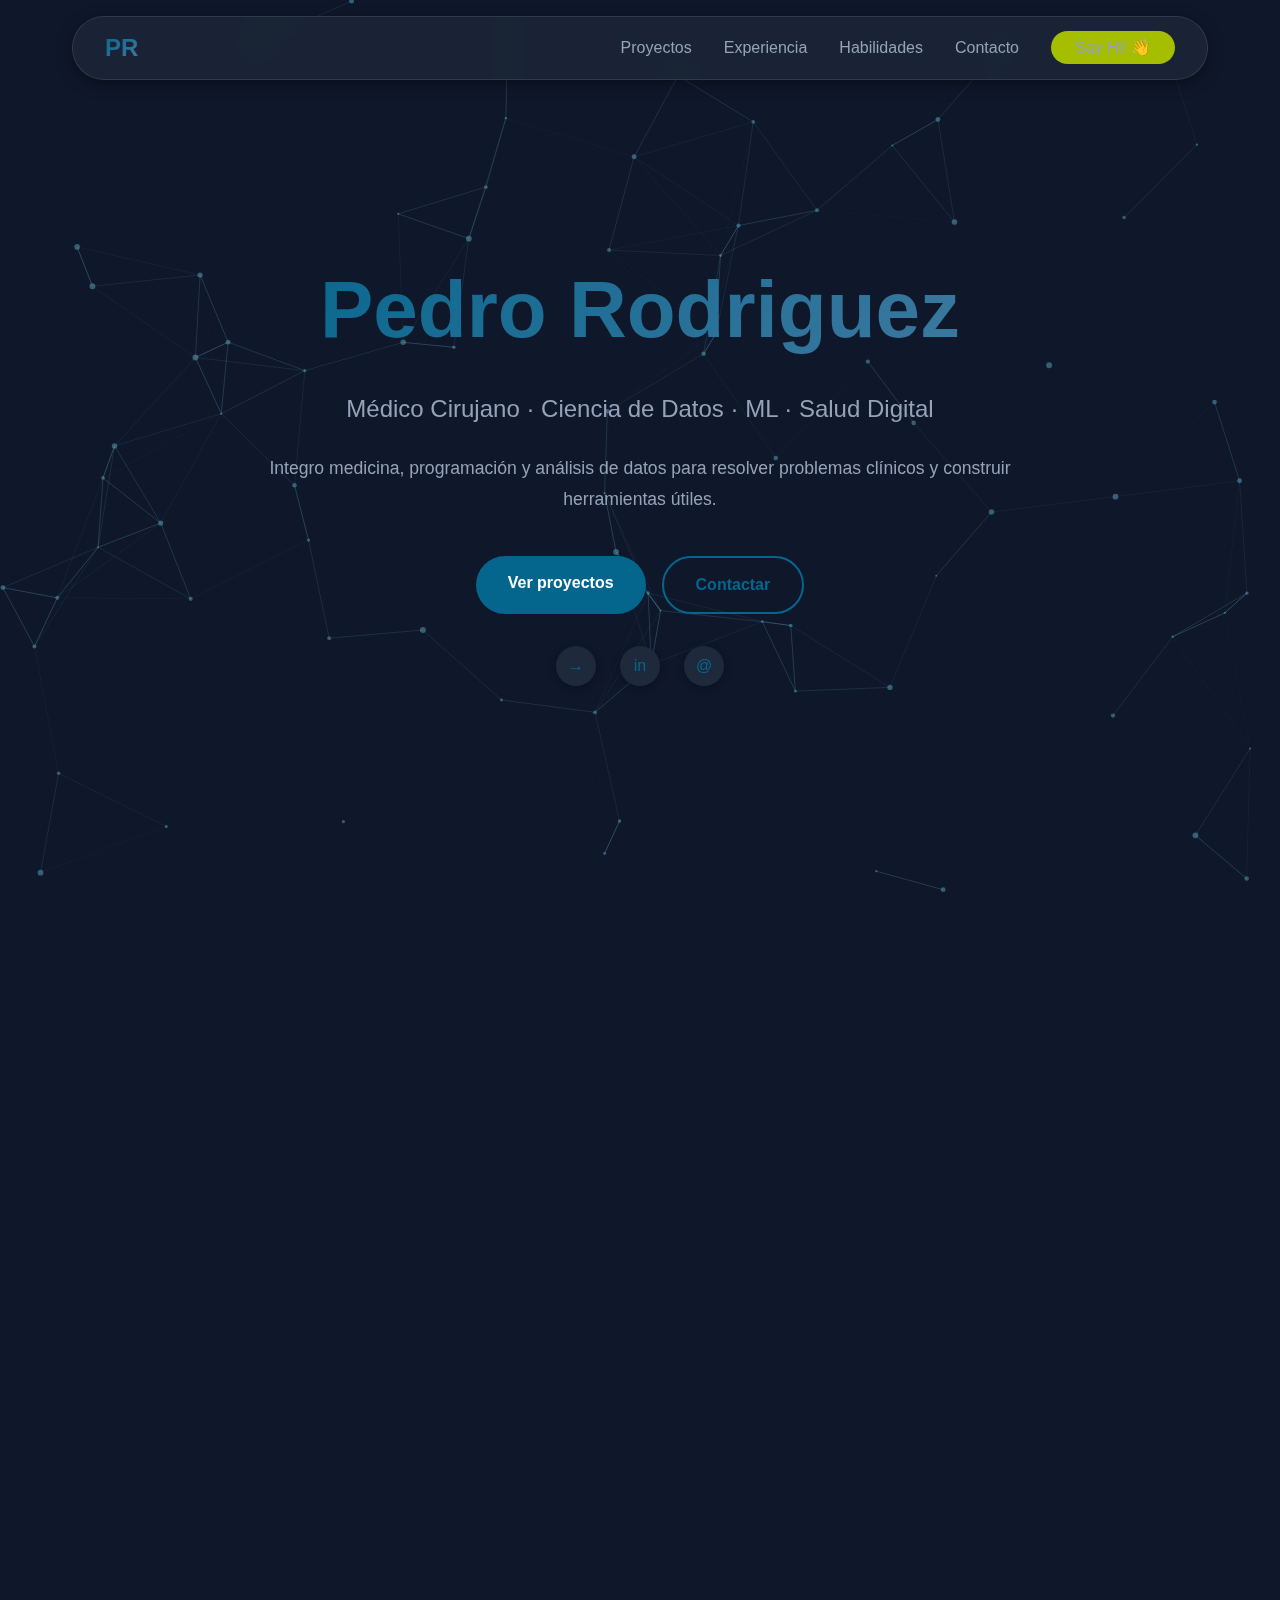
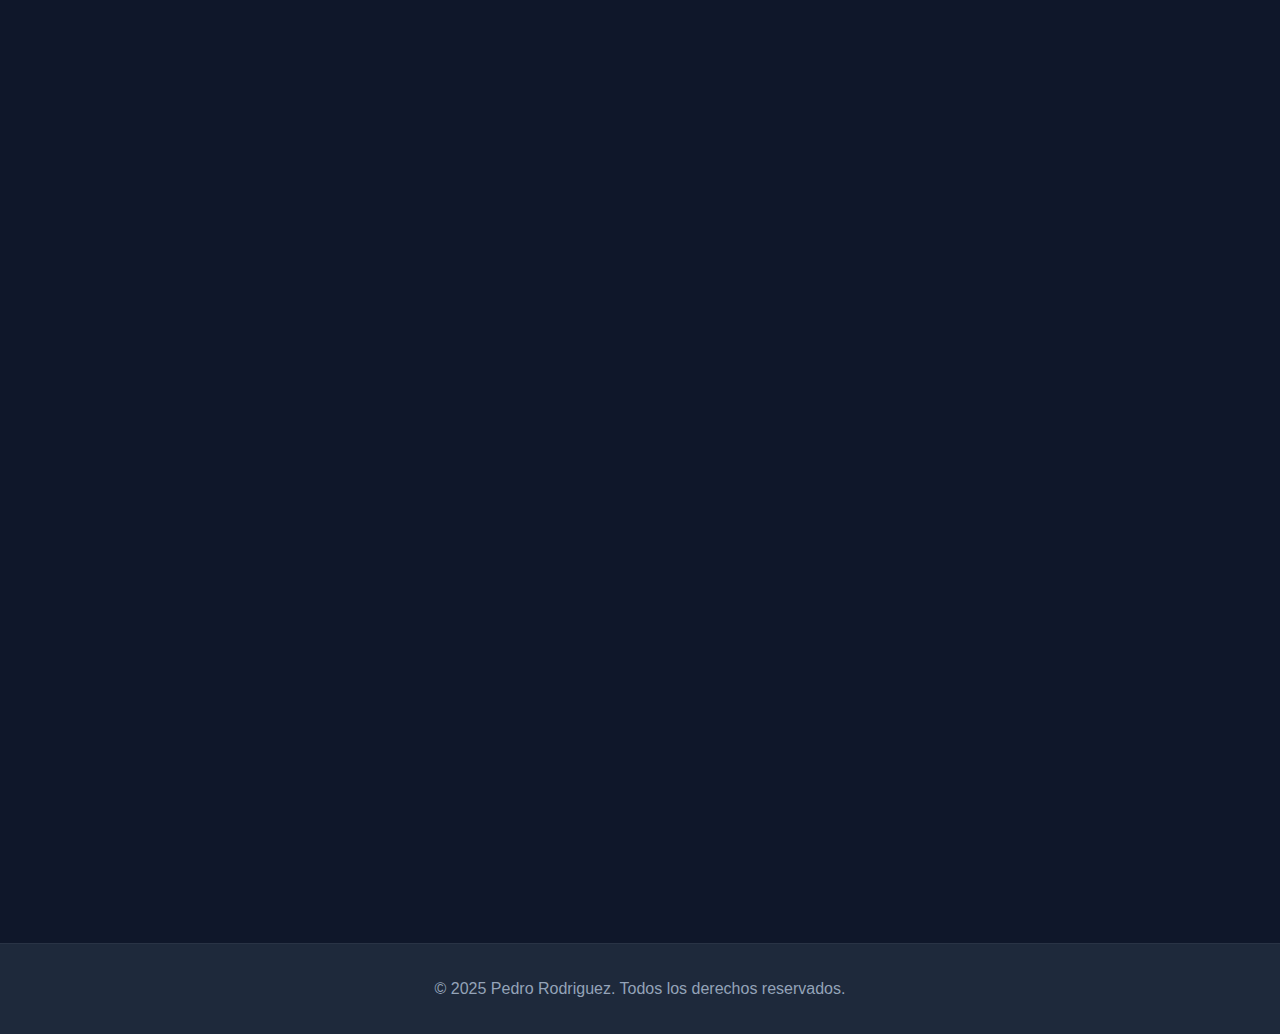
<file: pedro-rgz-enhanced-design.html>
<!DOCTYPE html>
<html lang="es">
<head>
  <meta charset="UTF-8">
  <meta name="viewport" content="width=device-width, initial-scale=1.0">
  <title>Pedro Rodriguez — Enhanced Portfolio</title>
  <style>
    :root {
      --primary: #05668d;
      --secondary: #427aa1;
      --accent: #a5be00;
      --background: #0f172a;
      --card-bg: #1e293b;
      --glass-bg: rgba(30, 41, 59, 0.7);
      --glass-border: rgba(255, 255, 255, 0.1);
      --text: #e2e8f0;
      --text-muted: #94a3b8;
      --shadow-sm: 0 2px 8px rgba(0, 0, 0, 0.3);
      --shadow-md: 0 4px 16px rgba(0, 0, 0, 0.4);
      --shadow-lg: 0 8px 32px rgba(0, 0, 0, 0.5);
      --transition: all 0.3s cubic-bezier(0.4, 0, 0.2, 1);
    }

    * {
      margin: 0;
      padding: 0;
      box-sizing: border-box;
    }

    html {
      scroll-behavior: smooth;
      font-size: 16px;
    }

    body {
      font-family: -apple-system, BlinkMacSystemFont, 'Segoe UI', Roboto, Oxygen, Ubuntu, Cantarell, sans-serif;
      background: var(--background);
      color: var(--text);
      line-height: 1.6;
      overflow-x: hidden;
      position: relative;
    }

    /* Particles Background */
    #particles-canvas {
      position: fixed;
      top: 0;
      left: 0;
      width: 100%;
      height: 100%;
      z-index: 0;
      pointer-events: none;
    }

    /* Content wrapper to sit above particles */
    .content-wrapper {
      position: relative;
      z-index: 1;
    }

    /* Header Glassmorphism - Liquid Glass Style */
    header {
      position: fixed;
      top: 0;
      left: 0;
      right: 0;
      z-index: 1000;
      padding: 1rem 0;
      transition: var(--transition);
    }

    nav {
      max-width: 1200px;
      margin: 0 auto;
      padding: 0 2rem;
    }

    .nav-container {
      display: flex;
      justify-content: space-between;
      align-items: center;
      background: var(--glass-bg);
      backdrop-filter: blur(20px);
      -webkit-backdrop-filter: blur(20px);
      border-radius: 50px;
      padding: 0.75rem 2rem;
      border: 1px solid var(--glass-border);
      box-shadow: var(--shadow-md);
      transition: var(--transition);
    }

    header.scrolled .nav-container {
      background: rgba(30, 41, 59, 0.85);
      box-shadow: var(--shadow-lg);
    }

    .logo {
      font-size: 1.5rem;
      font-weight: 700;
      background: linear-gradient(135deg, var(--primary), var(--secondary));
      -webkit-background-clip: text;
      -webkit-text-fill-color: transparent;
      background-clip: text;
    }

    .nav-links {
      display: flex;
      gap: 2rem;
      list-style: none;
      align-items: center;
    }

    .nav-links a {
      color: var(--text-muted);
      text-decoration: none;
      font-weight: 500;
      transition: var(--transition);
      position: relative;
    }

    .nav-links a.active {
      color: var(--text);
      font-weight: 600;
    }

    .nav-links a::after {
      content: '';
      position: absolute;
      bottom: -4px;
      left: 0;
      width: 0;
      height: 2px;
      background: var(--primary);
      transition: width 0.3s ease;
    }

    .nav-links a:hover::after,
    .nav-links a.active::after {
      width: 100%;
    }

    .say-hi {
      background: var(--accent);
      color: white;
      padding: 0.5rem 1.5rem;
      border-radius: 50px;
      font-weight: 600;
      transition: var(--transition);
    }

    .say-hi:hover {
      transform: translateY(-2px);
      box-shadow: var(--shadow-md);
    }

    .say-hi::after {
      display: none;
    }

    .hamburger {
      display: none;
      flex-direction: column;
      gap: 4px;
      cursor: pointer;
      padding: 0.5rem;
    }

    .hamburger span {
      width: 25px;
      height: 3px;
      background: var(--text);
      border-radius: 2px;
      transition: var(--transition);
    }

    /* Hero Section */
    .hero {
      min-height: 100vh;
      display: flex;
      align-items: center;
      justify-content: center;
      padding: 6rem 2rem 4rem;
      text-align: center;
      position: relative;
    }

    .hero-content {
      max-width: 800px;
      z-index: 1;
    }

    .hero h1 {
      font-size: clamp(3rem, 8vw, 5rem);
      font-weight: 800;
      margin-bottom: 1rem;
      background: linear-gradient(135deg, var(--primary), var(--secondary));
      -webkit-background-clip: text;
      -webkit-text-fill-color: transparent;
      background-clip: text;
    }

    .hero h2 {
      font-size: clamp(1.2rem, 3vw, 1.5rem);
      color: var(--text-muted);
      font-weight: 400;
      margin-bottom: 1.5rem;
    }

    .hero p {
      font-size: 1.1rem;
      color: var(--text-muted);
      margin-bottom: 2.5rem;
      line-height: 1.8;
    }

    .cta-buttons {
      display: flex;
      gap: 1rem;
      justify-content: center;
      flex-wrap: wrap;
      margin-bottom: 2rem;
    }

    .btn {
      padding: 0.875rem 2rem;
      border-radius: 50px;
      font-weight: 600;
      text-decoration: none;
      transition: var(--transition);
      cursor: pointer;
      border: none;
      font-size: 1rem;
    }

    .btn-primary {
      background: var(--primary);
      color: white;
    }

    .btn-primary:hover {
      background: var(--secondary);
      transform: translateY(-2px);
      box-shadow: var(--shadow-md);
    }

    .btn-ghost {
      background: transparent;
      color: var(--primary);
      border: 2px solid var(--primary);
    }

    .btn-ghost:hover {
      background: var(--primary);
      color: white;
      transform: translateY(-2px);
    }

    .social-links {
      display: flex;
      gap: 1.5rem;
      justify-content: center;
    }

    .social-links a {
      width: 40px;
      height: 40px;
      border-radius: 50%;
      background: var(--card-bg);
      display: flex;
      align-items: center;
      justify-content: center;
      color: var(--primary);
      text-decoration: none;
      transition: var(--transition);
      box-shadow: var(--shadow-sm);
    }

    .social-links a:hover {
      transform: translateY(-4px);
      box-shadow: var(--shadow-md);
      background: var(--primary);
      color: white;
    }

    /* Section Styles */
    section {
      padding: 5rem 2rem;
      max-width: 1200px;
      margin: 0 auto;
      opacity: 0;
      transform: translateY(30px);
      transition: opacity 0.6s ease, transform 0.6s ease;
    }

    section.visible {
      opacity: 1;
      transform: translateY(0);
    }

    .section-title {
      font-size: clamp(2rem, 5vw, 2.5rem);
      font-weight: 700;
      margin-bottom: 1rem;
      color: var(--text);
    }

    .section-description {
      font-size: 1.1rem;
      color: var(--text-muted);
      margin-bottom: 3rem;
      max-width: 700px;
    }

    /* About Section */
    .about-content {
      display: grid;
      gap: 2rem;
    }

    .about-text {
      font-size: 1.1rem;
      line-height: 1.8;
      color: var(--text);
      margin-bottom: 1.5rem;
    }

    .skill-tags {
      display: flex;
      flex-wrap: wrap;
      gap: 1rem;
      margin-top: 2rem;
    }

    .skill-tag {
      padding: 0.75rem 1.5rem;
      border-radius: 50px;
      background: linear-gradient(135deg, var(--primary), var(--secondary));
      color: white;
      font-weight: 600;
      transition: var(--transition);
      cursor: default;
    }

    .skill-tag:hover {
      transform: translateY(-4px);
      box-shadow: var(--shadow-lg);
    }

    /* Projects Section */
    .filter-buttons {
      display: flex;
      gap: 1rem;
      margin-bottom: 3rem;
      flex-wrap: wrap;
    }

    .filter-btn {
      padding: 0.75rem 1.5rem;
      border-radius: 50px;
      background: var(--card-bg);
      color: var(--text);
      border: 2px solid transparent;
      cursor: pointer;
      font-weight: 600;
      transition: var(--transition);
    }

    .filter-btn:hover {
      border-color: var(--primary);
    }

    .filter-btn.active {
      background: var(--primary);
      color: white;
      border-color: var(--primary);
    }

    .projects-grid {
      display: grid;
      grid-template-columns: repeat(auto-fill, minmax(300px, 1fr));
      gap: 2rem;
      margin-bottom: 2rem;
    }

    .project-card {
      background: var(--card-bg);
      border-radius: 16px;
      padding: 2rem;
      box-shadow: var(--shadow-sm);
      border: 2px solid transparent;
      transition: var(--transition);
      display: none;
    }

    .project-card.visible {
      display: block;
      animation: fadeIn 0.5s ease forwards;
    }

    @keyframes fadeIn {
      from {
        opacity: 0;
        transform: translateY(20px);
      }
      to {
        opacity: 1;
        transform: translateY(0);
      }
    }

    .project-card:hover {
      transform: translateY(-8px);
      box-shadow: var(--shadow-lg);
      border-color: var(--primary);
    }

    .project-header {
      display: flex;
      justify-content: space-between;
      align-items: start;
      margin-bottom: 1rem;
    }

    .project-title {
      font-size: 1.3rem;
      font-weight: 700;
      color: var(--text);
      margin-bottom: 0.5rem;
    }

    .project-year {
      background: var(--accent);
      color: white;
      padding: 0.25rem 0.75rem;
      border-radius: 20px;
      font-size: 0.875rem;
      font-weight: 600;
    }

    .project-description {
      color: var(--text-muted);
      margin-bottom: 1.5rem;
      line-height: 1.6;
    }

    .project-tags {
      display: flex;
      flex-wrap: wrap;
      gap: 0.5rem;
      margin-bottom: 1.5rem;
    }

    .project-tag {
      padding: 0.25rem 0.75rem;
      background: rgba(5, 102, 141, 0.2);
      color: var(--primary);
      border-radius: 12px;
      font-size: 0.875rem;
      font-weight: 500;
    }

    .project-links {
      display: flex;
      gap: 1rem;
      flex-wrap: wrap;
    }

    .project-link {
      padding: 0.5rem 1rem;
      border-radius: 8px;
      text-decoration: none;
      font-weight: 600;
      font-size: 0.875rem;
      transition: var(--transition);
    }

    .project-link.code {
      background: var(--primary);
      color: white;
    }

    .project-link.code:hover {
      background: var(--secondary);
    }

    .project-link.demo,
    .project-link.notebook {
      background: rgba(5, 102, 141, 0.2);
      color: var(--primary);
      border: 1px solid var(--primary);
    }

    .project-link.demo:hover,
    .project-link.notebook:hover {
      background: var(--primary);
      color: white;
    }

    .show-more {
      display: flex;
      justify-content: center;
      margin-top: 2rem;
    }

    /* Experience Timeline - Horizontal Scroll */
    .timeline-container {
      position: relative;
      margin-top: 3rem;
    }

    .timeline-nav {
      display: flex;
      justify-content: space-between;
      margin-bottom: 2rem;
    }

    .timeline-nav-btn {
      width: 48px;
      height: 48px;
      border-radius: 50%;
      background: var(--card-bg);
      border: 2px solid var(--primary);
      color: var(--primary);
      font-size: 1.5rem;
      cursor: pointer;
      transition: var(--transition);
      display: flex;
      align-items: center;
      justify-content: center;
    }

    .timeline-nav-btn:hover {
      background: var(--primary);
      color: white;
      transform: scale(1.1);
    }

    .timeline-wrapper {
      overflow-x: auto;
      scroll-behavior: smooth;
      scrollbar-width: thin;
      scrollbar-color: var(--primary) var(--card-bg);
      padding-bottom: 1rem;
      position: relative;
    }

    .timeline-wrapper::-webkit-scrollbar {
      height: 8px;
    }

    .timeline-wrapper::-webkit-scrollbar-track {
      background: var(--card-bg);
      border-radius: 10px;
    }

    .timeline-wrapper::-webkit-scrollbar-thumb {
      background: var(--primary);
      border-radius: 10px;
    }

    /* Fade effect for horizontal scroll */
    .fade-scroll-wrapper {
      position: relative;
    }

    .fade-scroll-wrapper::before,
    .fade-scroll-wrapper::after {
      content: "";
      position: absolute;
      top: 0;
      bottom: 20px;
      width: 4rem;
      pointer-events: none;
      z-index: 10;
    }

    .fade-scroll-wrapper::before {
      left: 0;
      background: linear-gradient(to right, var(--background) 20%, transparent);
    }

    .fade-scroll-wrapper::after {
      right: 0;
      background: linear-gradient(to left, var(--background) 20%, transparent);
    }

    .timeline {
      display: flex;
      gap: 2rem;
      padding: 2rem 0;
      min-width: min-content;
      position: relative;
    }

    /* Timeline line */
    .timeline::before {
      content: '';
      position: absolute;
      top: 3.5rem;
      left: 0;
      right: 0;
      height: 2px;
      background: #374151;
      z-index: 0;
    }

    .timeline-card-wrapper {
      position: relative;
      min-width: 320px;
      max-width: 400px;
      padding-top: 2.5rem;
    }

    /* Timeline dot */
    .timeline-card-wrapper::before {
      content: '';
      position: absolute;
      top: 3rem;
      left: 1.5rem;
      width: 1rem;
      height: 1rem;
      background: var(--primary);
      border: 2px solid var(--background);
      border-radius: 50%;
      z-index: 1;
    }

    .timeline-card {
      background: var(--card-bg);
      border-radius: 16px;
      padding: 2rem;
      box-shadow: var(--shadow-sm);
      border: 2px solid transparent;
      transition: var(--transition);
      opacity: 0;
      transform: translateY(20px);
      height: 100%;
    }

    .timeline-card.visible {
      opacity: 1;
      transform: translateY(0);
    }

    .timeline-card:hover {
      transform: translateY(-8px);
      box-shadow: var(--shadow-lg);
      border-color: var(--primary);
    }

    .timeline-year {
      display: inline-block;
      background: linear-gradient(135deg, var(--primary), var(--secondary));
      color: white;
      padding: 0.5rem 1rem;
      border-radius: 20px;
      font-weight: 700;
      margin-bottom: 1rem;
    }

    .timeline-title {
      font-size: 1.3rem;
      font-weight: 700;
      color: var(--text);
      margin-bottom: 0.5rem;
    }

    .timeline-subtitle {
      font-size: 0.95rem;
      color: var(--text-muted);
      margin-bottom: 1rem;
      font-weight: 500;
    }

    .timeline-description {
      color: var(--text-muted);
      line-height: 1.6;
      margin-bottom: 1rem;
    }

    .timeline-tags {
      display: flex;
      flex-wrap: wrap;
      gap: 0.5rem;
    }

    .timeline-tag {
      padding: 0.25rem 0.75rem;
      background: rgba(165, 190, 0, 0.2);
      color: var(--accent);
      border-radius: 12px;
      font-size: 0.875rem;
      font-weight: 600;
    }

    /* Skills Section - Grouped Style */
    .skills-container {
      background: var(--card-bg);
      border-radius: 16px;
      padding: 3rem;
      box-shadow: var(--shadow-sm);
      border: 1px solid rgba(255, 255, 255, 0.05);
    }

    .skills-grid {
      display: grid;
      grid-template-columns: repeat(auto-fit, minmax(300px, 1fr));
      gap: 3rem;
      margin-bottom: 3rem;
    }

    .skills-column h3 {
      font-size: 1.5rem;
      margin-bottom: 2rem;
      color: var(--text);
      position: relative;
      padding-bottom: 0.5rem;
    }

    .skills-column h3::after {
      content: '';
      position: absolute;
      bottom: 0;
      left: 0;
      width: 50px;
      height: 3px;
      background: linear-gradient(90deg, var(--primary), var(--secondary));
      border-radius: 10px;
    }

    .skill-item {
      margin-bottom: 2rem;
    }

    .skill-header {
      display: flex;
      justify-content: space-between;
      margin-bottom: 0.5rem;
    }

    .skill-name {
      font-weight: 600;
      color: var(--text);
    }

    .skill-percentage {
      font-weight: 700;
      color: var(--primary);
    }

    .skill-bar {
      height: 8px;
      background: rgba(5, 102, 141, 0.2);
      border-radius: 10px;
      overflow: hidden;
    }

    .skill-progress {
      height: 100%;
      background: linear-gradient(90deg, var(--primary), var(--secondary));
      border-radius: 10px;
      width: 0;
      transition: width 1.5s cubic-bezier(0.4, 0, 0.2, 1);
    }

    .skill-item.animate .skill-progress {
      width: var(--skill-width);
    }

    .skills-divider {
      height: 2px;
      background: linear-gradient(90deg, transparent, rgba(255, 255, 255, 0.1), transparent);
      margin: 2rem 0;
    }

    .soft-skills-list {
      display: grid;
      grid-template-columns: repeat(auto-fit, minmax(200px, 1fr));
      gap: 1rem;
    }

    .soft-skill-item {
      display: flex;
      align-items: center;
      gap: 0.75rem;
      color: var(--text);
      font-size: 1rem;
    }

    .soft-skill-icon {
      width: 24px;
      height: 24px;
      background: var(--primary);
      border-radius: 50%;
      display: flex;
      align-items: center;
      justify-content: center;
      color: white;
      font-size: 0.75rem;
      flex-shrink: 0;
    }

    .certifications {
      background: var(--card-bg);
      border-radius: 16px;
      padding: 2rem;
      box-shadow: var(--shadow-sm);
      margin-top: 3rem;
      border: 1px solid rgba(255, 255, 255, 0.05);
    }

    .certifications h3 {
      font-size: 1.5rem;
      margin-bottom: 1.5rem;
      color: var(--text);
    }

    .certifications ul {
      list-style: none;
      padding: 0;
    }

    .certifications li {
      padding: 0.75rem 0;
      border-bottom: 1px solid rgba(255, 255, 255, 0.05);
      color: var(--text-muted);
      display: flex;
      align-items: center;
      gap: 0.75rem;
    }

    .certifications li:last-child {
      border-bottom: none;
    }

    .certifications li::before {
      content: '✓';
      width: 24px;
      height: 24px;
      background: var(--accent);
      color: white;
      border-radius: 50%;
      display: flex;
      align-items: center;
      justify-content: center;
      font-weight: 700;
      flex-shrink: 0;
    }

    /* Contact Section */
    .contact-links {
      display: grid;
      grid-template-columns: repeat(auto-fit, minmax(250px, 1fr));
      gap: 1.5rem;
      margin-top: 2rem;
    }

    .contact-link {
      background: var(--card-bg);
      border-radius: 16px;
      padding: 2rem;
      text-decoration: none;
      color: var(--text);
      display: flex;
      align-items: center;
      gap: 1rem;
      border: 2px solid transparent;
      transition: var(--transition);
      box-shadow: var(--shadow-sm);
    }

    .contact-link:hover {
      border-color: var(--primary);
      background: var(--primary);
      color: white;
      transform: translateY(-4px);
      box-shadow: var(--shadow-md);
    }

    .contact-icon {
      width: 48px;
      height: 48px;
      background: linear-gradient(135deg, var(--primary), var(--secondary));
      border-radius: 12px;
      display: flex;
      align-items: center;
      justify-content: center;
      color: white;
      font-size: 1.5rem;
      transition: var(--transition);
    }

    .contact-link:hover .contact-icon {
      background: white;
      color: var(--primary);
    }

    .contact-info {
      flex: 1;
    }

    .contact-label {
      font-weight: 700;
      margin-bottom: 0.25rem;
    }

    .contact-value {
      font-size: 0.9rem;
      opacity: 0.8;
    }

    /* Footer */
    footer {
      text-align: center;
      padding: 2rem;
      background: var(--card-bg);
      color: var(--text-muted);
      border-top: 1px solid rgba(255, 255, 255, 0.05);
    }

    /* Mobile Responsive */
    @media (max-width: 768px) {
      .nav-links {
        position: fixed;
        top: 70px;
        left: 0;
        right: 0;
        background: var(--glass-bg);
        backdrop-filter: blur(20px);
        flex-direction: column;
        padding: 2rem;
        transform: translateX(-100%);
        transition: transform 0.3s ease;
        box-shadow: var(--shadow-lg);
      }

      .nav-links.active {
        transform: translateX(0);
      }

      .hamburger {
        display: flex;
      }

      .hamburger.active span:nth-child(1) {
        transform: rotate(45deg) translate(5px, 5px);
      }

      .hamburger.active span:nth-child(2) {
        opacity: 0;
      }

      .hamburger.active span:nth-child(3) {
        transform: rotate(-45deg) translate(7px, -6px);
      }

      .hero {
        padding-top: 8rem;
      }

      section {
        padding: 3rem 1.5rem;
      }

      .projects-grid {
        grid-template-columns: 1fr;
      }

      .timeline-card-wrapper {
        min-width: 280px;
      }

      .skills-grid {
        grid-template-columns: 1fr;
      }

      .skills-container {
        padding: 2rem 1.5rem;
      }
    }

    @media (max-width: 900px) and (min-width: 769px) {
      .projects-grid {
        grid-template-columns: repeat(2, 1fr);
      }
    }
  </style>
</head>
<body>
  <!-- Particles Background Canvas -->
  <canvas id="particles-canvas"></canvas>

  <!-- Content Wrapper -->
  <div class="content-wrapper">
    <!-- Header Glassmorphism -->
    <header id="header">
      <nav>
        <div class="nav-container">
          <a href="#" class="logo">PR</a>
          <ul class="nav-links" id="navLinks">
            <li><a href="#proyectos" class="nav-link">Proyectos</a></li>
            <li><a href="#experiencia" class="nav-link">Experiencia</a></li>
            <li><a href="#habilidades" class="nav-link">Habilidades</a></li>
            <li><a href="#contacto" class="nav-link">Contacto</a></li>
            <li><a href="#contacto" class="say-hi">Say Hi! 👋</a></li>
          </ul>
          <div class="hamburger" id="hamburger">
            <span></span>
            <span></span>
            <span></span>
          </div>
        </div>
      </nav>
    </header>

    <!-- Hero Section -->
    <section class="hero visible">
      <div class="hero-content">
        <h1>Pedro Rodriguez</h1>
        <h2>Médico Cirujano · Ciencia de Datos · ML · Salud Digital</h2>
        <p>Integro medicina, programación y análisis de datos para resolver problemas clínicos y construir herramientas útiles.</p>
        <div class="cta-buttons">
          <a href="#proyectos" class="btn btn-primary">Ver proyectos</a>
          <a href="#contacto" class="btn btn-ghost">Contactar</a>
        </div>
        <div class="social-links">
          <a href="https://github.com/PedroRgz" target="_blank" aria-label="GitHub">→</a>
          <a href="https://www.linkedin.com/in/pedro-rgz/" target="_blank" aria-label="LinkedIn">in</a>
          <a href="mailto:pedro.rodriguez.g@icloud.com" aria-label="Email">@</a>
        </div>
      </div>
    </section>

    <!-- About Me Section -->
    <section id="about">
      <h2 class="section-title">About me</h2>
      <div class="about-content">
        <p class="about-text">
          Como médico, he aprendido que la mejor forma de ayudar a las personas es entender sus necesidades profundamente y buscar soluciones efectivas. La medicina me enseñó disciplina, pensamiento crítico y la importancia de tomar decisiones basadas en evidencia.
        </p>
        <p class="about-text">
          Hoy aplico ese mismo enfoque a la ciencia de datos y el desarrollo de software. Me especializo en construir herramientas que transforman datos complejos en información útil, especialmente en el contexto de salud digital. Cada proyecto es una oportunidad para aprender, mejorar y crear algo que realmente importe.
        </p>
        <div class="skill-tags">
          <span class="skill-tag">Ciencia de Datos</span>
          <span class="skill-tag">Machine Learning</span>
          <span class="skill-tag">LLMs</span>
          <span class="skill-tag">Medicina Clínica</span>
          <span class="skill-tag">Python</span>
          <span class="skill-tag">Azure</span>
          <span class="skill-tag">Swift (iOS)</span>
          <span class="skill-tag">Salud Digital</span>
        </div>
      </div>
    </section>

    <!-- Projects Section -->
    <section id="proyectos">
      <h2 class="section-title">Proyectos</h2>
      <p class="section-description">
        Una selección de proyectos que demuestran mi trabajo en ciencia de datos, desarrollo de aplicaciones y análisis. Desde pipelines de ML hasta apps iOS y notebooks exploratorios.
      </p>
      
      <div class="filter-buttons">
        <button class="filter-btn active" data-filter="destacados">Destacados</button>
        <button class="filter-btn" data-filter="todos">Todos</button>
        <button class="filter-btn" data-filter="ciencia-de-datos">Ciencia de datos</button>
        <button class="filter-btn" data-filter="ios">iOS</button>
        <button class="filter-btn" data-filter="notebooks">Notebooks</button>
        <button class="filter-btn" data-filter="programacion">Programación</button>
      </div>

      <div class="projects-grid" id="projectsGrid"></div>

      <div class="show-more">
        <button class="btn btn-primary" id="showMoreBtn" style="display: none;">Mostrar más proyectos</button>
      </div>
    </section>

    <!-- Experience Section -->
    <section id="experiencia">
      <h2 class="section-title">Experiencia & Formación</h2>
      <p class="section-description">
        Mi trayectoria profesional y académica, desde la medicina clínica hasta la especialización en ciencia de datos e inteligencia artificial.
      </p>
      
      <div class="timeline-container">
        <div class="timeline-nav">
          <button class="timeline-nav-btn" id="timelineLeft">‹</button>
          <button class="timeline-nav-btn" id="timelineRight">›</button>
        </div>
        <div class="fade-scroll-wrapper">
          <div class="timeline-wrapper" id="timelineWrapper">
            <div class="timeline" id="timeline"></div>
          </div>
        </div>
      </div>
    </section>

    <!-- Skills Section -->
    <section id="habilidades">
      <h2 class="section-title">Habilidades</h2>
      <p class="section-description">
        Competencias técnicas y habilidades blandas desarrolladas a través de proyectos prácticos y experiencia profesional.
      </p>
      
      <div class="skills-container">
        <div class="skills-grid">
          <div class="skills-column">
            <h3>Habilidades Técnicas</h3>
            <div id="technicalSkills"></div>
          </div>
          <div class="skills-column">
            <h3>Habilidades Blandas</h3>
            <div id="softSkills"></div>
          </div>
        </div>
      </div>

      <div class="certifications">
        <h3>Certificaciones</h3>
        <ul>
          <li>IBM Data Science — Career Academy (2024)</li>
          <li>Microsoft DP-100 Azure Data Scientist Associate</li>
          <li>Microsoft Azure Fundamentals (AZ-900)</li>
          <li>Academia Platzi — IA & Ciencia de Datos (en curso)</li>
        </ul>
      </div>
    </section>

    <!-- Contact Section -->
    <section id="contacto">
      <h2 class="section-title">Contacto</h2>
      <p class="section-description">
        ¿Tienes un proyecto en mente o quieres colaborar? Me encantaría escucharte. Estoy siempre abierto a nuevas oportunidades y conversaciones interesantes.
      </p>
      
      <div class="contact-links">
        <a href="mailto:pedro.rodriguez.g@icloud.com" class="contact-link" target="_blank">
          <div class="contact-icon">@</div>
          <div class="contact-info">
            <div class="contact-label">Email</div>
            <div class="contact-value">pedro.rodriguez.g@icloud.com</div>
          </div>
        </a>
        <a href="https://www.linkedin.com/in/pedro-rgz/" class="contact-link" target="_blank">
          <div class="contact-icon">in</div>
          <div class="contact-info">
            <div class="contact-label">LinkedIn</div>
            <div class="contact-value">/in/pedro-rgz</div>
          </div>
        </a>
        <a href="https://github.com/PedroRgz" class="contact-link" target="_blank">
          <div class="contact-icon">→</div>
          <div class="contact-info">
            <div class="contact-label">GitHub</div>
            <div class="contact-value">/PedroRgz</div>
          </div>
        </a>
        <a href="https://pedro-rgz.notion.site/" class="contact-link" target="_blank">
          <div class="contact-icon">N</div>
          <div class="contact-info">
            <div class="contact-label">Notion</div>
            <div class="contact-value">pedro-rgz.notion.site</div>
          </div>
        </a>
      </div>
    </section>

    <!-- Footer -->
    <footer>
      <p>&copy; 2025 Pedro Rodriguez. Todos los derechos reservados.</p>
    </footer>
  </div>

  <script>
    // ========== PARTICLES BACKGROUND ==========
    const canvas = document.getElementById('particles-canvas');
    const ctx = canvas.getContext('2d');
    
    canvas.width = window.innerWidth;
    canvas.height = window.innerHeight;

    const particles = [];
    const particleCount = 80;
    const maxDistance = 150;

    class Particle {
      constructor() {
        this.x = Math.random() * canvas.width;
        this.y = Math.random() * canvas.height;
        this.vx = (Math.random() - 0.5) * 0.5;
        this.vy = (Math.random() - 0.5) * 0.5;
        this.radius = Math.random() * 2 + 1;
      }

      update() {
        this.x += this.vx;
        this.y += this.vy;

        if (this.x < 0 || this.x > canvas.width) this.vx *= -1;
        if (this.y < 0 || this.y > canvas.height) this.vy *= -1;
      }

      draw() {
        ctx.beginPath();
        ctx.arc(this.x, this.y, this.radius, 0, Math.PI * 2);
        ctx.fillStyle = 'rgba(94, 163, 184, 0.5)';
        ctx.fill();
      }
    }

    for (let i = 0; i < particleCount; i++) {
      particles.push(new Particle());
    }

    function connectParticles() {
      for (let i = 0; i < particles.length; i++) {
        for (let j = i + 1; j < particles.length; j++) {
          const dx = particles[i].x - particles[j].x;
          const dy = particles[i].y - particles[j].y;
          const distance = Math.sqrt(dx * dx + dy * dy);

          if (distance < maxDistance) {
            ctx.beginPath();
            ctx.strokeStyle = `rgba(94, 163, 184, ${1 - distance / maxDistance})`;
            ctx.lineWidth = 0.5;
            ctx.moveTo(particles[i].x, particles[i].y);
            ctx.lineTo(particles[j].x, particles[j].y);
            ctx.stroke();
          }
        }
      }
    }

    function animate() {
      ctx.clearRect(0, 0, canvas.width, canvas.height);
      
      particles.forEach(particle => {
        particle.update();
        particle.draw();
      });
      
      connectParticles();
      requestAnimationFrame(animate);
    }

    animate();

    window.addEventListener('resize', () => {
      canvas.width = window.innerWidth;
      canvas.height = window.innerHeight;
    });

    // ========== DATA ==========
    const projects = [
      {
        id: 'feat-episcopio',
        title: 'Episcopio — Social Media Analytics MVP',
        description: 'Pipeline y API para analítica de redes sociales; enfoque en despliegue vía Azure ACR y App Service.',
        year: '2025',
        area: 'programacion',
        tags: ['python', 'api', 'azure', 'docker'],
        urls: { code: 'https://github.com/PedroRgz/Episcopio' },
        featured: true
      },
      {
        id: 'feat-spacex-dashboard',
        title: 'SpaceX Launch Records Dashboard',
        description: 'Dashboard interactivo con Plotly/Dash para analizar lanzamientos y tasas de éxito.',
        year: '2025',
        area: 'ciencia-de-datos',
        tags: ['python', 'dash', 'plotly'],
        urls: { code: 'https://github.com/PedroRgz/CareerAcademy-IBM-DS-RocketLaunchesDashboard' },
        featured: true
      },
      {
        id: 'feat-spacex-ml',
        title: 'SpaceX Analysis & ML Insights',
        description: 'Proyecto de ciencia de datos con notebooks: EDA, ML, mapas interactivos y pipeline de predicción.',
        year: '2025',
        area: 'ciencia-de-datos',
        tags: ['python', 'ml', 'folium', 'sqlite'],
        urls: { 
          code: 'https://github.com/PedroRgz/CareerAcademy-IBM-DS-RocketLaunchesAnalysis',
          notebook: 'https://github.com/PedroRgz/CareerAcademy-IBM-DS-RocketLaunchesAnalysis/tree/main/notebooks'
        },
        featured: true
      },
      {
        id: 'feat-missing',
        title: 'Curso — Manejo de Datos Faltantes',
        description: 'Exploración práctica de técnicas para datos faltantes en pandas y notebooks reproducibles.',
        year: '2024',
        area: 'notebooks',
        tags: ['python', 'pandas', 'missing-data'],
        urls: { 
          code: 'https://github.com/PedroRgz/Curso-Manejo-de-datos-faltantes',
          notebook: 'https://github.com/PedroRgz/Curso-Manejo-de-datos-faltantes'
        },
        featured: true
      },
      {
        id: 'feat-ios-ar',
        title: 'Earth iOS AR (Swift)',
        description: 'Aplicación de ejemplo con realidad aumentada en iOS.',
        year: '2025',
        area: 'ios',
        tags: ['swift', 'arkit', 'ios'],
        urls: { code: 'https://github.com/PedroRgz/Earth-iOS-AR' },
        featured: true
      },
      {
        id: 'feat-watch-notes',
        title: 'Notes App — Apple Watch',
        description: 'App para crear y gestionar notas desde el Apple Watch (Swift).',
        year: '2025',
        area: 'ios',
        tags: ['swift', 'watchos', 'xcode'],
        urls: { code: 'https://github.com/PedroRgz/NotesApp_AppleWatch' },
        featured: true
      }
    ];

    const experience = [
      {
        year: '2025',
        title: 'Especialización en IA Médica',
        subtitle: 'Desarrollo continuo',
        description: 'Desarrollando proyectos de machine learning aplicados a diagnóstico y pronóstico médico',
        tags: ['ML', 'Salud Digital']
      },
      {
        year: '2025',
        title: 'Episcopio — Social Media Analytics',
        subtitle: 'Proyecto destacado',
        description: 'Pipeline y API para analítica de redes sociales desplegado en Azure',
        tags: ['Azure', 'Python', 'API']
      },
      {
        year: '2024',
        title: 'CAIS Médica — Médico General',
        subtitle: 'Sep 2024 – Actual · Mérida, Yucatán',
        description: 'Atención integral de primer nivel, mejora de procesos y herramientas de gestión clínica',
        tags: ['Medicina', 'Gestión']
      },
      {
        year: '2024',
        title: 'Azure Cloud Certification',
        subtitle: 'Microsoft Azure',
        description: 'Certificación en Microsoft Azure para desarrollo de soluciones en la nube',
        tags: ['Azure', 'Cloud']
      },
      {
        year: '2024',
        title: 'IBM Data Science Career Academy',
        subtitle: 'Certificación profesional',
        description: 'Programa completo de ciencia de datos con proyectos prácticos en Python, ML y visualización',
        tags: ['Python', 'ML', 'Data Science']
      },
      {
        year: '2023',
        title: 'Centro Alto Rendimiento — Servicio Social',
        subtitle: 'Ago 2023 – Jul 2024 · Mérida, Yucatán',
        description: 'Creación del área médica desde cero, organización de expedientes y análisis estadístico',
        tags: ['Medicina', 'Análisis']
      }
    ];

    const technicalSkills = {
      'Python': 90,
      'SQL': 85,
      'Git & GitHub': 85,
      'Análisis y visualización de datos': 80,
      'Machine Learning (scikit-learn)': 75,
      'Dash/Plotly': 80,
      'Swift (iOS)': 65,
      'Azure ML & fundamentos de Azure': 75
    };

    const softSkills = [
      'Trabajo en equipo',
      'Resolución de problemas',
      'Comunicación',
      'Adaptabilidad',
      'Liderazgo y organización'
    ];

    // ========== STATE ==========
    let currentFilter = 'destacados';
    let showingAll = false;

    // ========== HEADER SCROLL ==========
    const header = document.getElementById('header');
    window.addEventListener('scroll', () => {
      if (window.scrollY > 50) {
        header.classList.add('scrolled');
      } else {
        header.classList.remove('scrolled');
      }
    });

    // ========== MOBILE MENU ==========
    const hamburger = document.getElementById('hamburger');
    const navLinks = document.getElementById('navLinks');
    hamburger.addEventListener('click', () => {
      hamburger.classList.toggle('active');
      navLinks.classList.toggle('active');
    });

    document.querySelectorAll('.nav-links a').forEach(link => {
      link.addEventListener('click', () => {
        hamburger.classList.remove('active');
        navLinks.classList.remove('active');
      });
    });

    // ========== SCROLL SPY ==========
    const sections = document.querySelectorAll('section[id]');
    const navLinksArray = document.querySelectorAll('.nav-link');
    const offset = 150;

    function updateActiveLink() {
      let currentSectionId = '';
      const scrollY = window.scrollY;

      sections.forEach(section => {
        const sectionTop = section.offsetTop - offset;
        const sectionHeight = section.offsetHeight;
        
        if (scrollY >= sectionTop && scrollY < sectionTop + sectionHeight) {
          currentSectionId = section.getAttribute('id');
        }
      });

      navLinksArray.forEach(link => {
        link.classList.remove('active');
        const linkHref = link.getAttribute('href');
        
        if (linkHref === '#' + currentSectionId) {
          link.classList.add('active');
        }
      });
    }

    window.addEventListener('scroll', updateActiveLink);
    updateActiveLink();

    // ========== INTERSECTION OBSERVER ==========
    const sectionObserver = new IntersectionObserver((entries) => {
      entries.forEach(entry => {
        if (entry.isIntersecting) {
          entry.target.classList.add('visible');
        }
      });
    }, { threshold: 0.1 });

    sections.forEach(section => {
      sectionObserver.observe(section);
    });

    // ========== RENDER PROJECTS ==========
    function renderProjects() {
      const grid = document.getElementById('projectsGrid');
      const showMoreBtn = document.getElementById('showMoreBtn');
      grid.innerHTML = '';

      let filteredProjects = projects;
      
      if (currentFilter === 'destacados') {
        filteredProjects = projects.filter(p => p.featured);
      } else if (currentFilter !== 'todos') {
        filteredProjects = projects.filter(p => p.area === currentFilter);
      }

      const projectsToShow = showingAll ? filteredProjects : filteredProjects.slice(0, 4);
      
      projectsToShow.forEach((project, index) => {
        const card = document.createElement('div');
        card.className = 'project-card';
        card.style.animationDelay = `${index * 0.1}s`;
        
        const links = [];
        if (project.urls.code) {
          links.push(`<a href="${project.urls.code}" class="project-link code" target="_blank">Código</a>`);
        }
        if (project.urls.demo) {
          links.push(`<a href="${project.urls.demo}" class="project-link demo" target="_blank">Demo</a>`);
        }
        if (project.urls.notebook) {
          links.push(`<a href="${project.urls.notebook}" class="project-link notebook" target="_blank">Notebook</a>`);
        }

        card.innerHTML = `
          <div class="project-header">
            <h3 class="project-title">${project.title}</h3>
            <span class="project-year">${project.year}</span>
          </div>
          <p class="project-description">${project.description}</p>
          <div class="project-tags">
            ${project.tags.map(tag => `<span class="project-tag">${tag}</span>`).join('')}
          </div>
          <div class="project-links">
            ${links.join('')}
          </div>
        `;
        
        grid.appendChild(card);
        setTimeout(() => card.classList.add('visible'), 50);
      });

      if (filteredProjects.length > 4 && !showingAll) {
        showMoreBtn.style.display = 'block';
        showMoreBtn.textContent = 'Mostrar más proyectos';
      } else if (showingAll && filteredProjects.length > 4) {
        showMoreBtn.style.display = 'block';
        showMoreBtn.textContent = 'Mostrar menos';
      } else {
        showMoreBtn.style.display = 'none';
      }
    }

    // ========== FILTER BUTTONS ==========
    document.querySelectorAll('.filter-btn').forEach(btn => {
      btn.addEventListener('click', () => {
        document.querySelectorAll('.filter-btn').forEach(b => b.classList.remove('active'));
        btn.classList.add('active');
        currentFilter = btn.dataset.filter;
        showingAll = false;
        renderProjects();
      });
    });

    document.getElementById('showMoreBtn').addEventListener('click', () => {
      showingAll = !showingAll;
      renderProjects();
    });

    // ========== RENDER TIMELINE ==========
    const timeline = document.getElementById('timeline');
    experience.forEach((exp, index) => {
      const wrapper = document.createElement('div');
      wrapper.className = 'timeline-card-wrapper';
      
      const card = document.createElement('div');
      card.className = 'timeline-card';
      card.innerHTML = `
        <span class="timeline-year">${exp.year}</span>
        <h3 class="timeline-title">${exp.title}</h3>
        <p class="timeline-subtitle">${exp.subtitle}</p>
        <p class="timeline-description">${exp.description}</p>
        <div class="timeline-tags">
          ${exp.tags.map(tag => `<span class="timeline-tag">${tag}</span>`).join('')}
        </div>
      `;
      
      wrapper.appendChild(card);
      timeline.appendChild(wrapper);
    });

    // ========== TIMELINE NAVIGATION ==========
    const timelineWrapper = document.getElementById('timelineWrapper');
    document.getElementById('timelineLeft').addEventListener('click', () => {
      timelineWrapper.scrollBy({ left: -350, behavior: 'smooth' });
    });
    document.getElementById('timelineRight').addEventListener('click', () => {
      timelineWrapper.scrollBy({ left: 350, behavior: 'smooth' });
    });

    // ========== TIMELINE CARDS ANIMATION ==========
    const timelineObserver = new IntersectionObserver((entries) => {
      entries.forEach(entry => {
        if (entry.isIntersecting) {
          entry.target.classList.add('visible');
        }
      });
    }, { threshold: 0.3 });

    document.querySelectorAll('.timeline-card').forEach(card => {
      timelineObserver.observe(card);
    });

    // ========== RENDER SKILLS ==========
    function renderTechnicalSkills() {
      const container = document.getElementById('technicalSkills');
      Object.entries(technicalSkills).forEach(([skill, percentage]) => {
        const item = document.createElement('div');
        item.className = 'skill-item';
        item.innerHTML = `
          <div class="skill-header">
            <span class="skill-name">${skill}</span>
            <span class="skill-percentage">0%</span>
          </div>
          <div class="skill-bar">
            <div class="skill-progress" style="--skill-width: ${percentage}%"></div>
          </div>
        `;
        container.appendChild(item);
      });
    }

    function renderSoftSkills() {
      const container = document.getElementById('softSkills');
      const list = document.createElement('div');
      list.className = 'soft-skills-list';
      
      softSkills.forEach(skill => {
        const item = document.createElement('div');
        item.className = 'soft-skill-item';
        item.innerHTML = `
          <div class="soft-skill-icon">✓</div>
          <span>${skill}</span>
        `;
        list.appendChild(item);
      });
      
      container.appendChild(list);
    }

    renderTechnicalSkills();
    renderSoftSkills();

    // ========== ANIMATE SKILLS ==========
    const skillsSection = document.getElementById('habilidades');
    const skillsObserver = new IntersectionObserver((entries) => {
      entries.forEach(entry => {
        if (entry.isIntersecting) {
          document.querySelectorAll('.skill-item').forEach((item, index) => {
            setTimeout(() => {
              item.classList.add('animate');
              const progressBar = item.querySelector('.skill-progress');
              const percentage = parseInt(progressBar.style.getPropertyValue('--skill-width'));
              const percentageEl = item.querySelector('.skill-percentage');
              
              let current = 0;
              const increment = percentage / 60;
              const timer = setInterval(() => {
                current += increment;
                if (current >= percentage) {
                  current = percentage;
                  clearInterval(timer);
                }
                percentageEl.textContent = Math.round(current) + '%';
              }, 25);
            }, index * 100);
          });
          skillsObserver.unobserve(entry.target);
        }
      });
    }, { threshold: 0.3 });

    skillsObserver.observe(skillsSection);

    // ========== INITIAL RENDER ==========
    renderProjects();
  </script>
</body>
</html>
</file>
